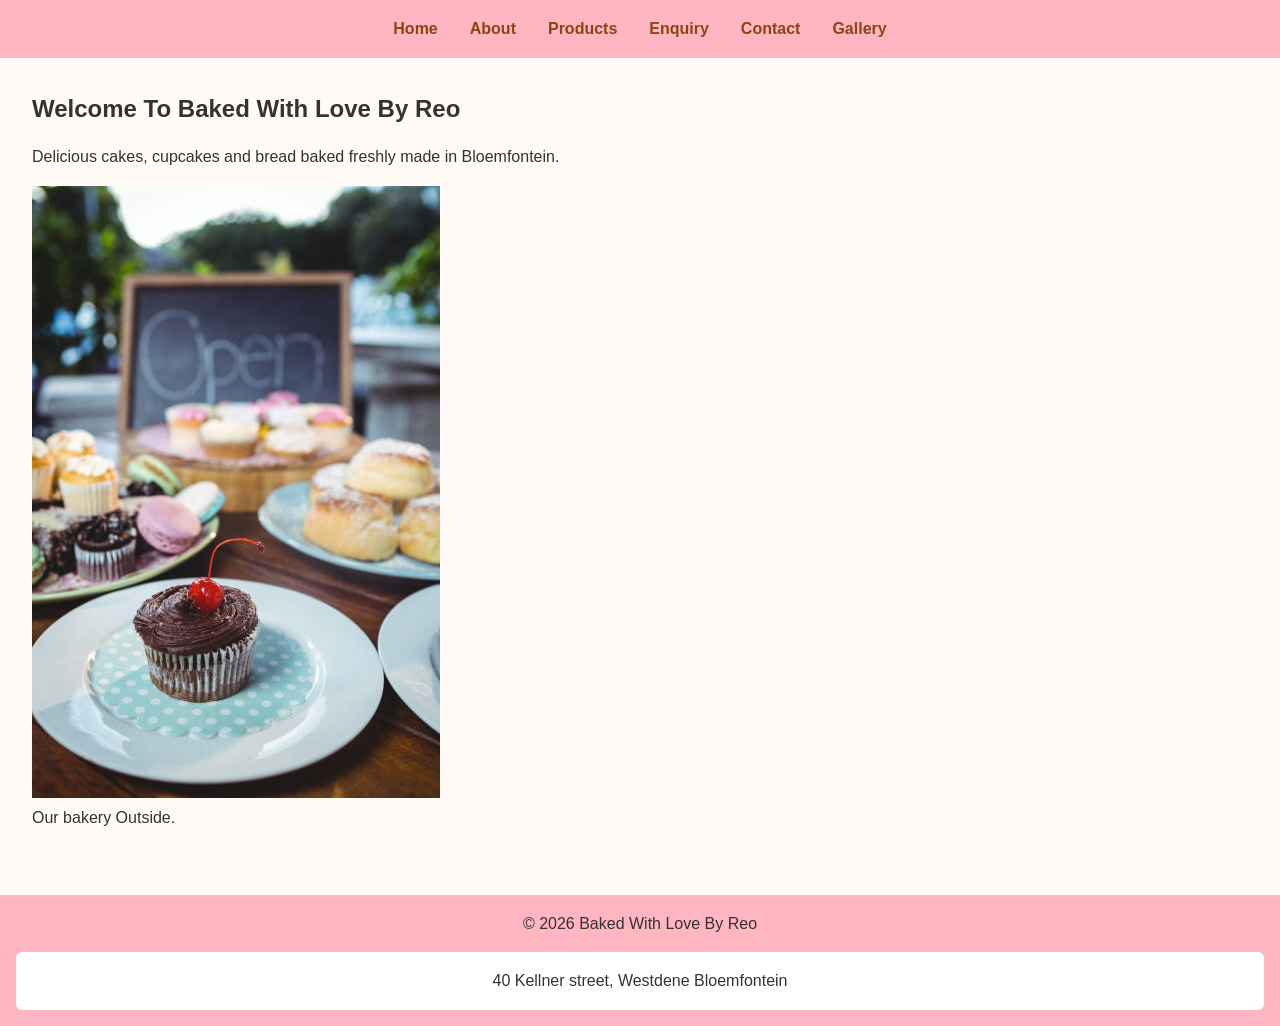
<file: index.html>
<!DOCTYPE html>
<html lang="en">

<head>
  <meta charset="UTF-8">
  <meta name="viewport" content="width=device-width, initial-scale=1.0">
  <title>Baked With Love By Reo</title>
  <link rel="stylesheet" href="css/style.css">
  <script src="js/script.js" defer></script>

<body>
  <!--
 Student: Reoratile Motloung
 Page: Home
 Purpose: Introduce bakery and highlight featured goods   
-->

  <header>
    <nav aria-label="Primary">
      <ul>
        <li><a href="index.html" aria-current="page">Home</a></li>
        <li><a href="about.html">About</a></li>
        <li><a href="products.html">Products</a></li>
        <li><a href="enquiry.html">Enquiry</a></li>
        <li><a href="contact.html">Contact</a></li>
        <li><a href="gallery.html">Gallery</a></li>
      </ul>
    </nav>
  </header>

  <main>
    <!-- Hero Section -->
    <section>
      <h1>Welcome To Baked With Love By Reo</h1>
      <p>Delicious cakes, cupcakes and bread baked freshly made in Bloemfontein.</p>
      <figure>
        <img src="assets/images/bakery_front.jpg" alt="Bakery front">
        <figcaption>Our bakery Outside.</figcaption>
      </figure>
      <section class="faq-section">

      </section>
    </section>
  </main>


  <footer>
    <p>&copy; 2026 Baked With Love By Reo</p>
    <address>40 Kellner street, Westdene Bloemfontein</address>
  </footer>

</body>

</html>
</file>
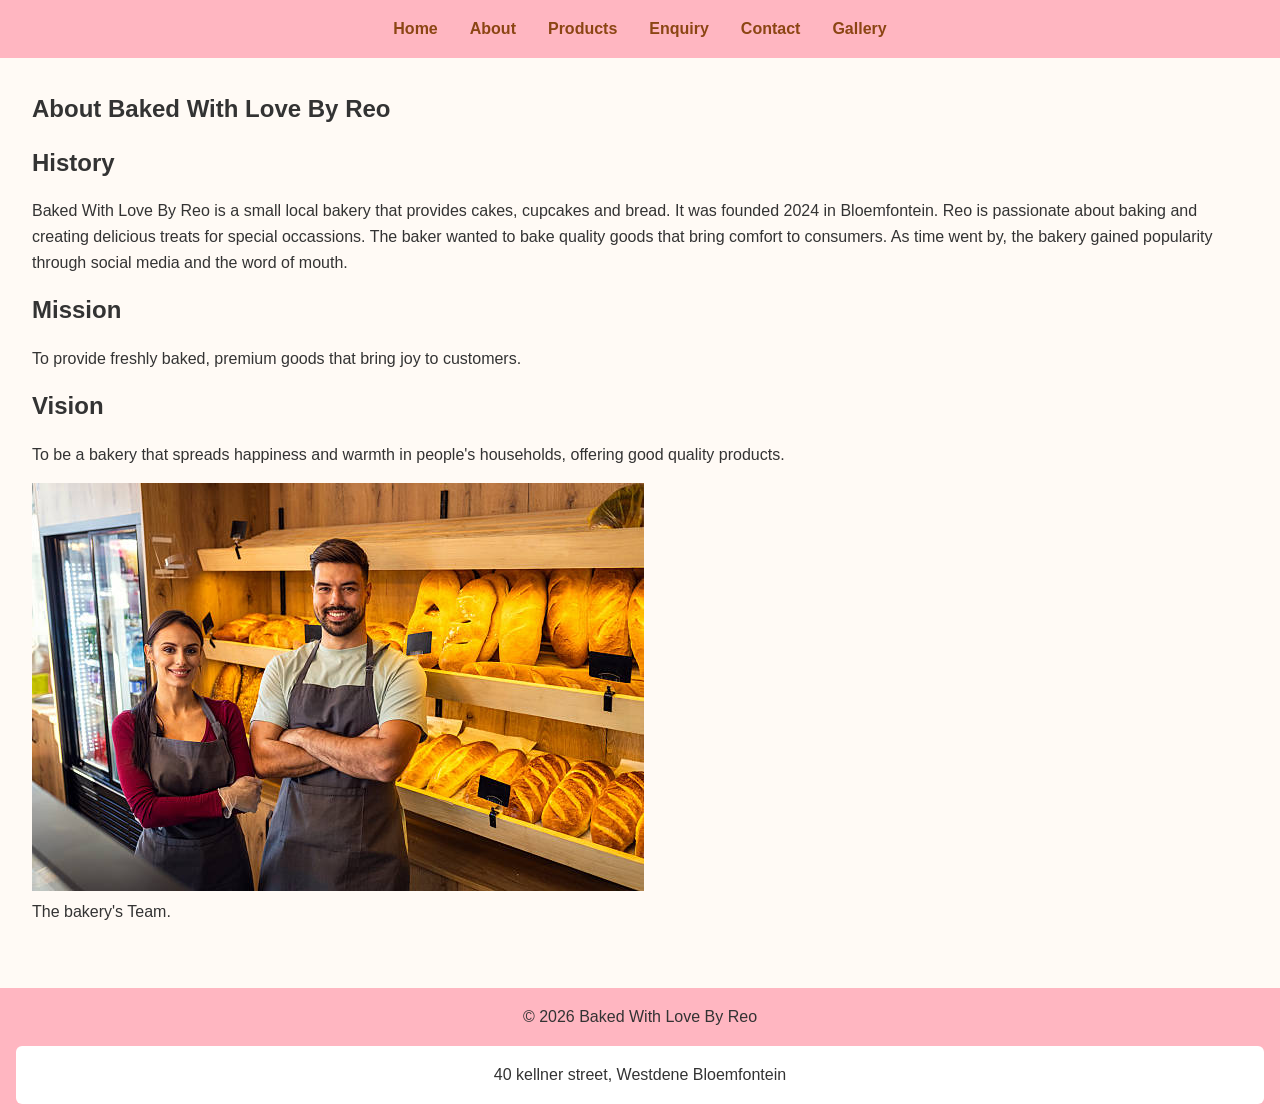
<file: about.html>
<!DOCTYPE html>
<html lang="en">

<head>
  <meta charset="UTF-8">
  <meta name="viewport" content="width=device-width, initial-scale=1.0">
  <title>About Us-Baked With Love By Reo</title>
  <link rel="stylesheet" href="css/style.css">
  <script src="js/script.js" defer></script>

<body>
  <!-- Header and Navigation -->
  <header>
    <nav aria-label="Primary">
      <ul>
        <li><a href="index.html">Home</a></li>
        <li><a href="about.html" aria-current="page">About</a></li>
        <li><a href="products.html">Products</a></li>
        <li><a href="enquiry.html">Enquiry</a></li>
        <li><a href="contact.html">Contact</a></li>
        <li><a href="gallery.html">Gallery</a></li>
      </ul>
    </nav>
  </header>

  <main>
    <!-- About Section -->
    <section>

      <h1>About Baked With Love By Reo</h1>

      <h2>History</h2>
      <p>
        Baked With Love By Reo is a small local bakery that provides cakes, cupcakes and bread.
        It was founded 2024 in Bloemfontein. Reo is passionate about baking and creating delicious
        treats for special occassions. The baker wanted to bake quality goods that bring comfort to consumers.
        As time went by, the bakery gained popularity through social media and the word of mouth.
      </p>
      <h2>Mission</h2>
      <p>
        To provide freshly baked, premium goods that bring joy to customers.
      </p>
      <h2>Vision</h2>
      <p>
        To be a bakery that spreads happiness and warmth in people's households, offering good quality products.
      </p>
      <!-- About Image -->
      <figure>
        <img src="assets/images/team.jpg" alt="The team">
        <figcaption>The bakery's Team.</figcaption>
      </figure>
    </section>
  </main>

  <!-- Footer -->
  <footer>
    <p>&copy; 2026 Baked With Love By Reo</p>
    <address>40 kellner street, Westdene Bloemfontein</address>
  </footer>

</body>

</html>
</file>
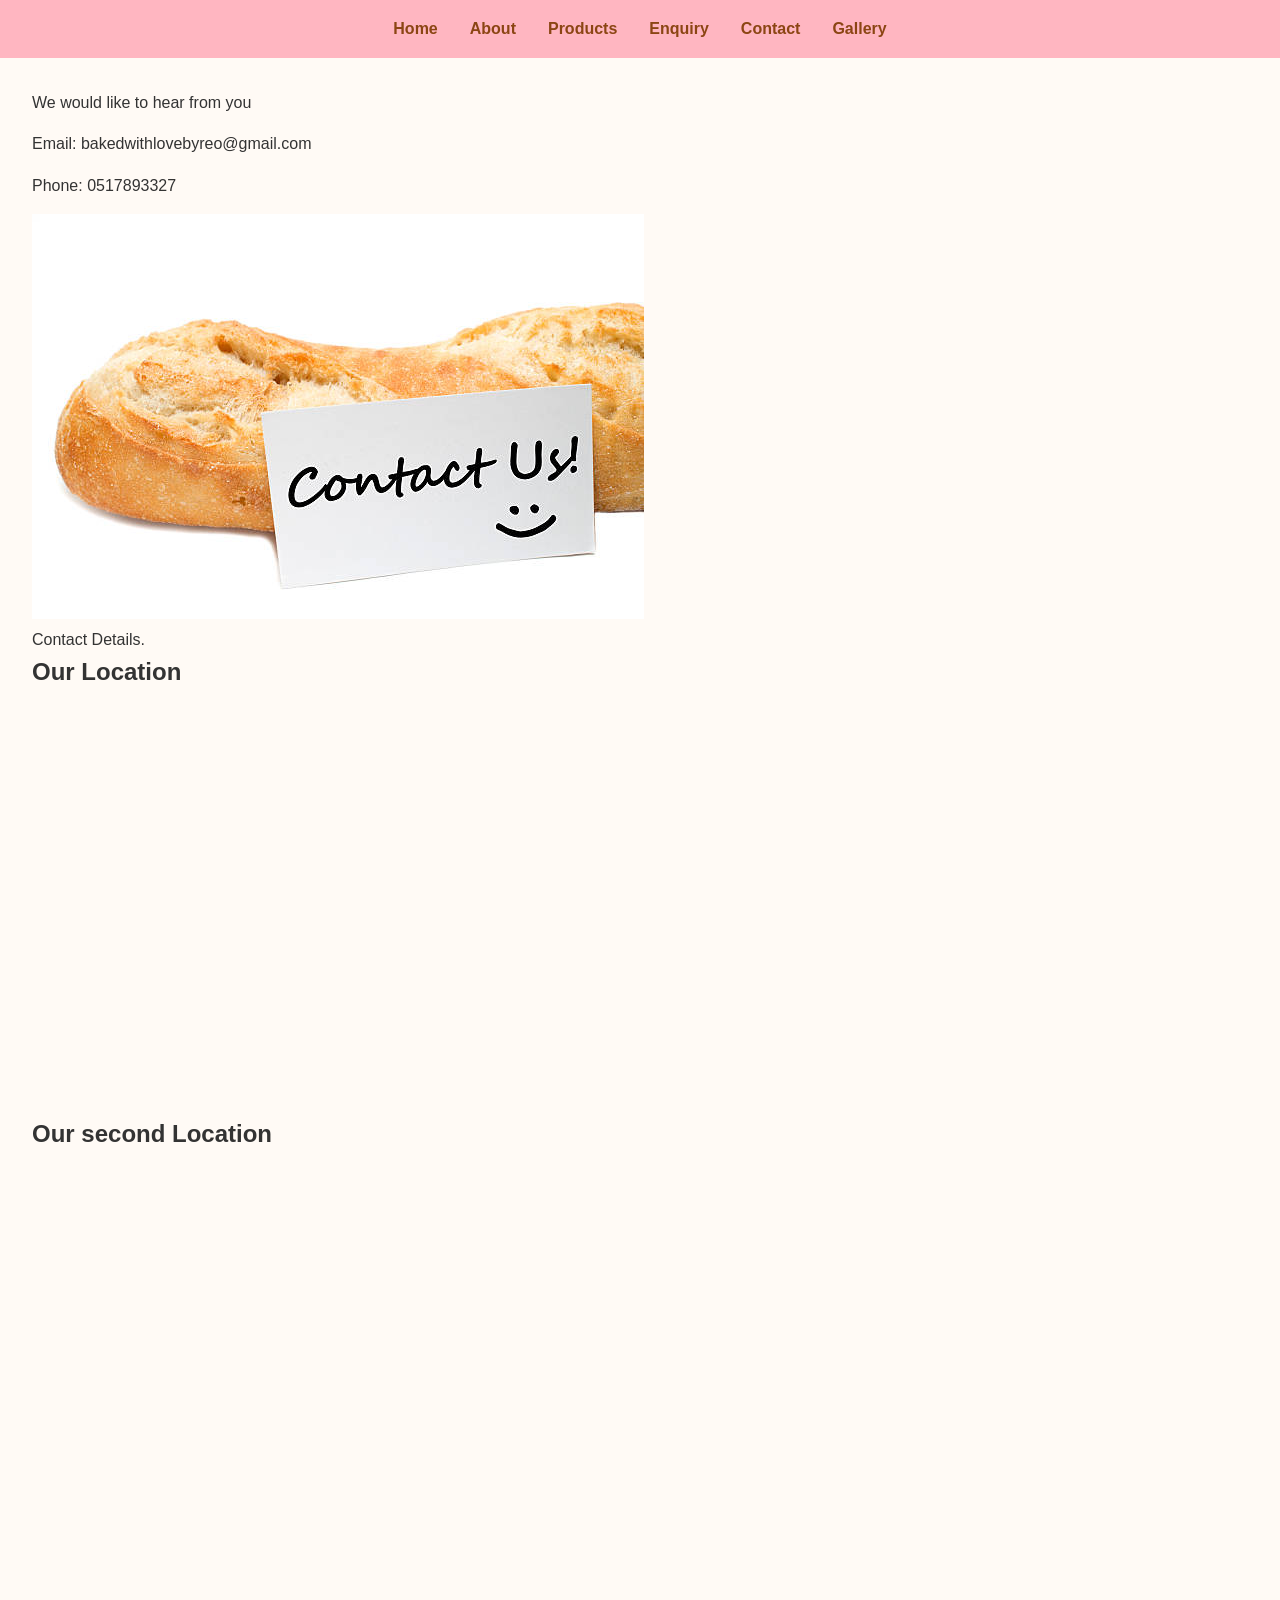
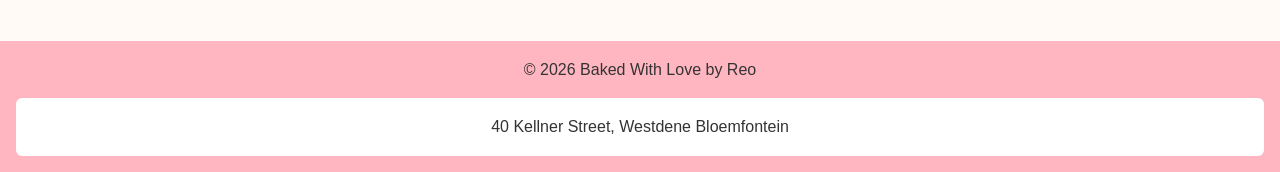
<file: contact.html>
<!DOCTYPE html>
<html lang="en">

<head>
  <meta charset="UTF-8">
  <meta name="viewport" content="width=device-width, initial-scale=1.0">
  <title>Contact-Baked With Love By Reo</title>
  <link rel="stylesheet" href="css/style.css">
  <script src="js/script.js" defer></script>
</head>


<body>
  <!--
Student: Reoratile Motloung
Page: Contact
Purpose: Display bakery contact info 
-->

  <header>
    <nav aria-label="Primary">
      <ul>
        <li><a href="index.html">Home</a></li>
        <li><a href="about.html">About</a></li>
        <li><a href="products.html">Products</a></li>
        <li><a href="enquiry.html">Enquiry</a></li>
        <li><a href="contact.html" aria-current="page">Contact</a></li>
        <li><a href="gallery.html">Gallery</a></li>
      </ul>
    </nav>
  </header>

  <main>
    <section>
      <p>We would like to hear from you</p>
      <p>Email: bakedwithlovebyreo@gmail.com</p>
      <p>Phone: 0517893327</p>
      <figure>
        <img src="assets/images/contact_shop.jpg" alt="Contact Us">
        <figcaption>Contact Details.</figcaption>
      </figure>
    </section>
    <h2>Our Location</h2>

    <iframe src="https://www.google.com/maps?q=Bloemfontein 40 Kellner Street, Westdene&output=embed" width="100%" height="400" style="border:0;"
      allowfullscreen="" loading="lazy">
    </iframe>
    <h2>Our second Location</h2>

    <iframe src="https://www.google.com/maps?q=Mpumalang 15 Jan Street,Rocky drift White River&output=embed" width="100%" height="400" style="border:0;"
      allowfullscreen="" loading="lazy">
    </iframe>
  </main>

  <footer>
    <p>&copy; 2026 Baked With Love by Reo</p>
    <address> 40 Kellner Street, Westdene Bloemfontein</address>
  </footer>

</body>

</html>
</file>
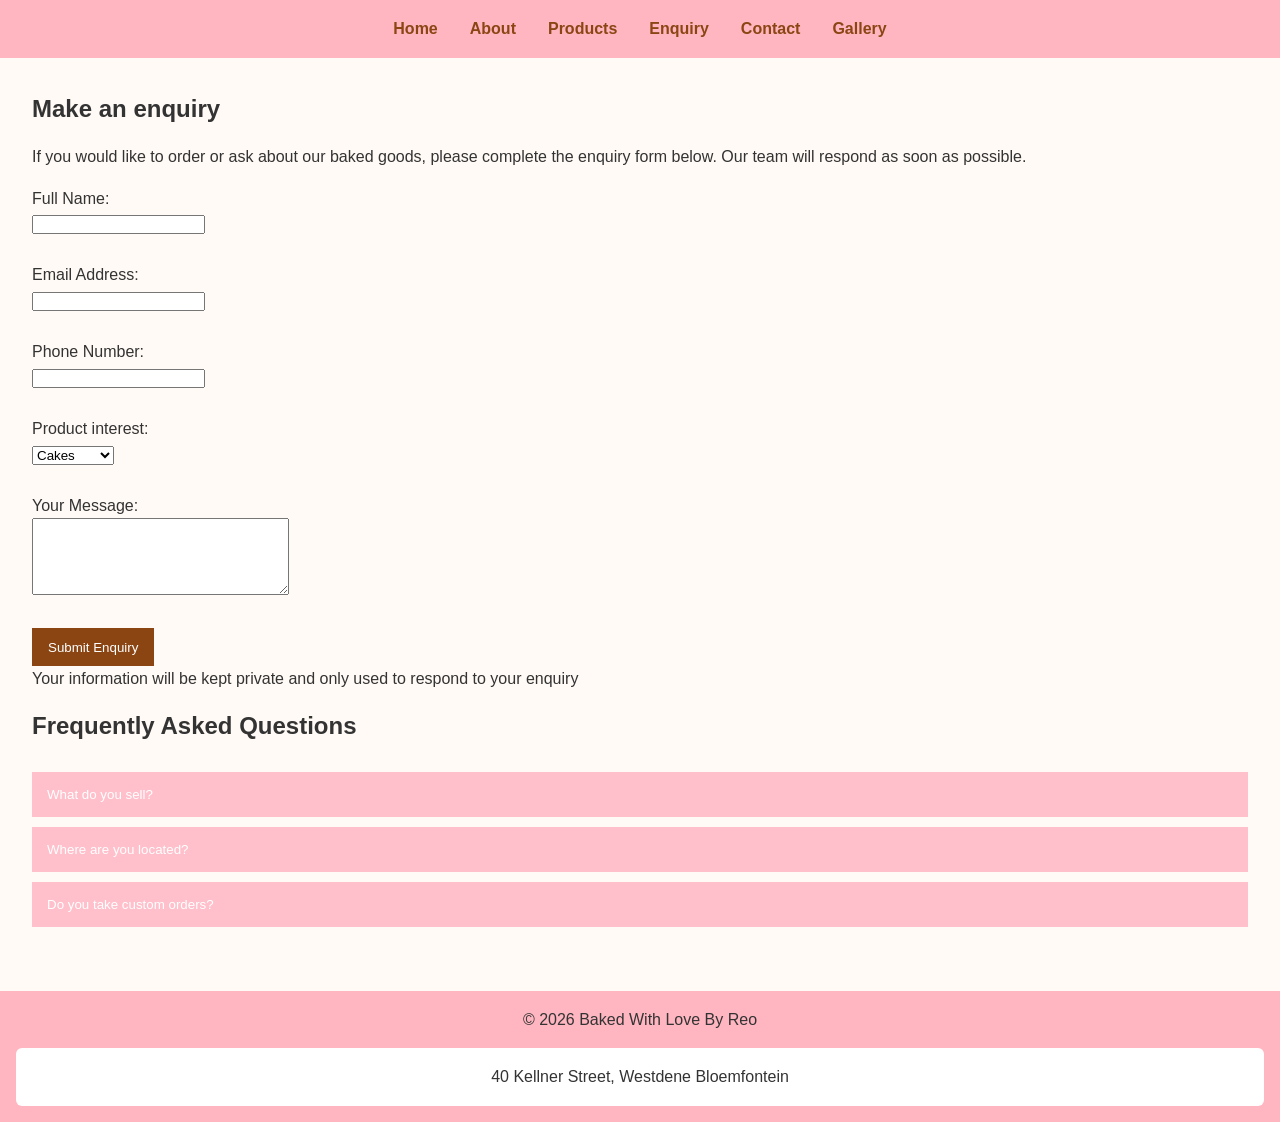
<file: enquiry.html>
<!DOCTYPE html>
<html lang="en">

<head>
  <meta charset="UTF-8">
  <meta name="viewport" content="width=device-width, initial-scale=1.0">
  <title>Enquiry-Baked with Love By Reo</title>
  <link rel="stylesheet" href="css/style.css">
  <script src="js/script.js" defer></script>
</head>

<body>
  <!--
Student: Reoratile Motloung
Page: Enquiry
Purpose: Allow customers to enquire about bakery products   
-->

  <header>
    <nav aria-label="Primary">
      <ul>
        <li><a href="index.html">Home</a></li>
        <li><a href="about.html">About</a></li>
        <li><a href="products.html">Products</a></li>
        <li><a href="enquiry.html" aria-current="page">Enquiry</a></li>
        <li><a href="contact.html">Contact</a></li>
        <li><a href="gallery.html">Gallery</a></li>
      </ul>
    </nav>
  </header>

  <main>
    <!-- Enquiry -->
    <section>
      <h1>Make an enquiry</h1>
      <p>If you would like to order or ask about our baked goods, please complete the enquiry form below. Our team will
        respond as soon as possible.</p>
    </section>

    <!-- Enquiry Introduction -->
    <form>
      <label for="name">Full Name:</label><br>
      <input type="text" id="name" name="name" required><br><br>

      <label for="email">Email Address:</label><br>
      <input type="email" id="email" name="email" required><br><br>

      <label for="phone">Phone Number:</label><br>
      <input type="tel" id="phone" name="phone" required><br><br>

      <label for="product">Product interest:</label><br>
      <select id="product" name="product">
        <option value="cake">Cakes</option>
        <option value="cupcakes">Cupcakes</option>
        <option value="bread">Bread</option>
        <option value="milk tart">Milk Tart</option>
        <option value="donuts">Donuts</option>
      </select><br><br>

      <label for="message">Your Message:</label><br>
      <textarea id="message" name="message" rows="5" cols="30"></textarea><br><br>
      <button type="submit">Submit Enquiry</button>

</html>
</form>
<!-- Privacy Note -->
<p>Your information will be kept private and only used to respond to your enquiry</p>
<!DOCTYPE html>
<html lang="en">

<head>
  <meta charset="UTF-8">
  <title>FAQ</title>

  <style>
    body {
      font-family: Arial;
    }

    .faq-question {
      width: 100%;
      padding: 15px;
      background: pink;
      border: none;
      cursor: pointer;
      text-align: left;
      margin-top: 10px;
    }

    .faq-answer {
      display: none;
      padding: 10px;
      background: #eee;
    }
  </style>
</head>

<body>

  <h2>Frequently Asked Questions</h2>

  <button class="faq-question">What do you sell?</button>
  <div class="faq-answer">We sell cakes, cupcakes, donuts and milk tarts.</div>

  <button class="faq-question">Where are you located?</button>
  <div class="faq-answer">Bloemfontein, 40 Kellner Street.</div>

  <button class="faq-question">Do you take custom orders?</button>
  <div class="faq-answer">Yes, we do.</div>

  <script>
    const questions = document.querySelectorAll(".faq-question");

    questions.forEach(function (q) {
      q.addEventListener("click", function () {
        const answer = this.nextElementSibling;

        if (answer.style.display === "block") {
          answer.style.display = "none";
        } else {
          answer.style.display = "block";
        }
      });
    });
  </script>

</body>

</html>
</main>


<footer>
  <p>&copy; 2026 Baked With Love By Reo</p>
  <address>40 Kellner Street, Westdene Bloemfontein</address>
</footer>

</body>

</html
</file>
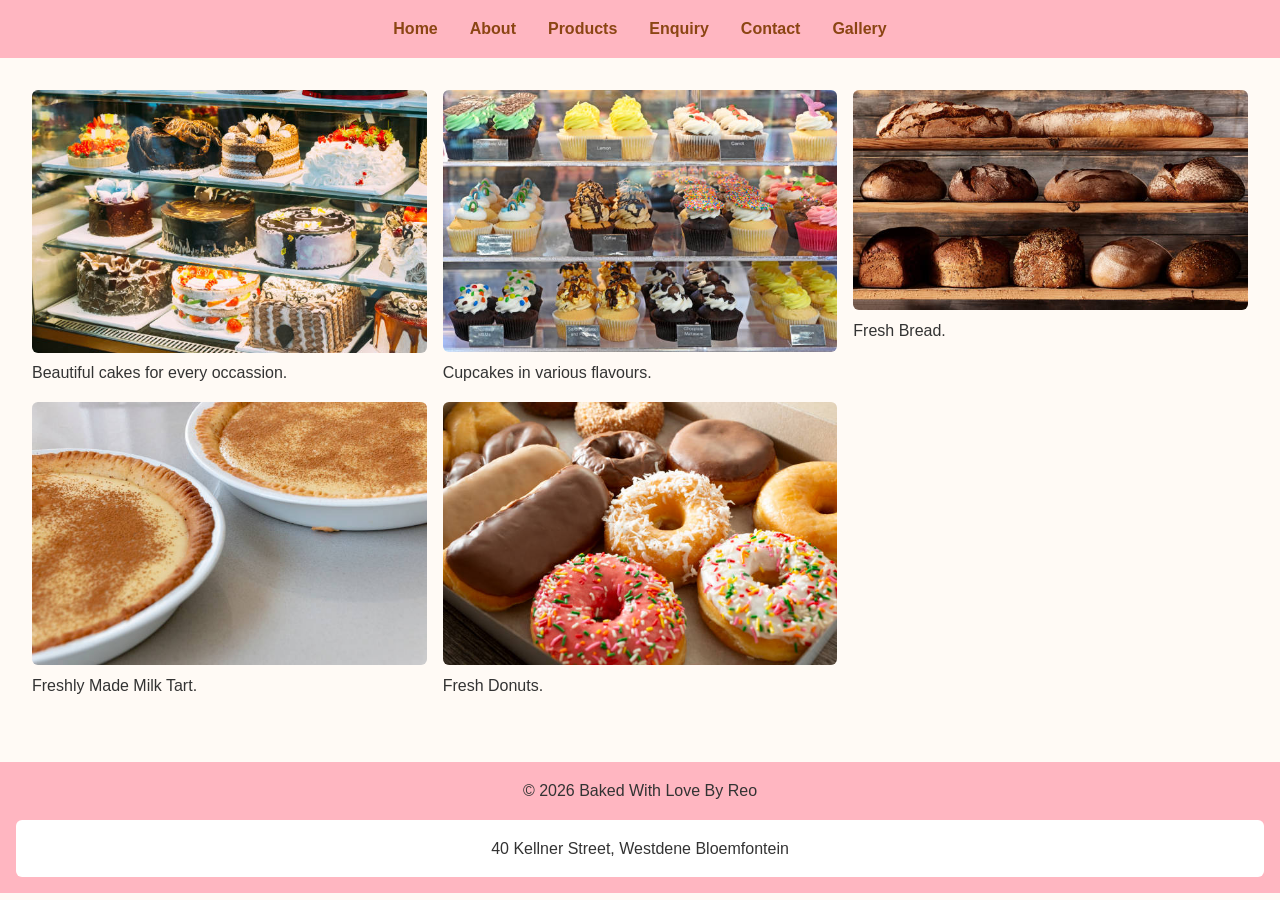
<file: gallery.html>
<!DOCTYPE html>
<html lang="en">

<head>
    <meta charset="UTF-8">
    <meta name="viewport" content="width=device-width, initial-scale=1.0">
    <title>Gallery-Baked With Love by Reo</title>
    <link rel="stylesheet" href="css/style.css">
    <script src="js/script.js" defer></script
</head>
<body>
<!--
Student: Reoratile Motloung
Page: Gallery
Purpose: Showcase bakery products visual   
-->

<header>
    <nav aria-label="Primary">
        <ul>
            <li><a href="index.html">Home</a></li>
            <li><a href="about.html">About</a></li>
            <li><a href="products.html">Products</a></li>
            <li><a href="enquiry.html">Enquiry</a></li>
            <li><a href="contact.html">Contact</a></li>
            <li><a href="gallery.html" aria-current="page">Gallery</a></li>
        </ul>
    </nav>
</header>

<main>
    <section class="gallery">
        <figure>
            <img src="assets/images/gallery1.jpg" alt="Decorated Cakes">
            <figcaption>Beautiful cakes for every occassion.</figcaption>
        </figure>
        <figure>
            <img src="assets/images/gallery2.jpg" alt="Colourful Cupcakes">
            <figcaption>Cupcakes in various flavours.</figcaption>
        </figure>
        <figure>
            <img src="assets/images/gallery3.jpg" alt="Freshly Baked Bread">
            <figcaption>Fresh Bread.</figcaption>
        </figure>
        <figure>
            <img src="assets/images/gallery4.jpg" alt="Freshly Made Milk Tart">
            <figcaption>Freshly Made Milk Tart.</figcaption>
        </figure>
        <figure>
            <img src="assets/images/gallery5.jpg" alt="Freshly Baked Donuts">
            <figcaption>Fresh Donuts.</figcaption>
        </figure>
        
    </section>
</main>

<footer>
    <p>&copy; 2026 Baked With Love By Reo</p>
    <address>40 Kellner Street, Westdene Bloemfontein</address>
</footer>
    
</body>
</html>
</file>
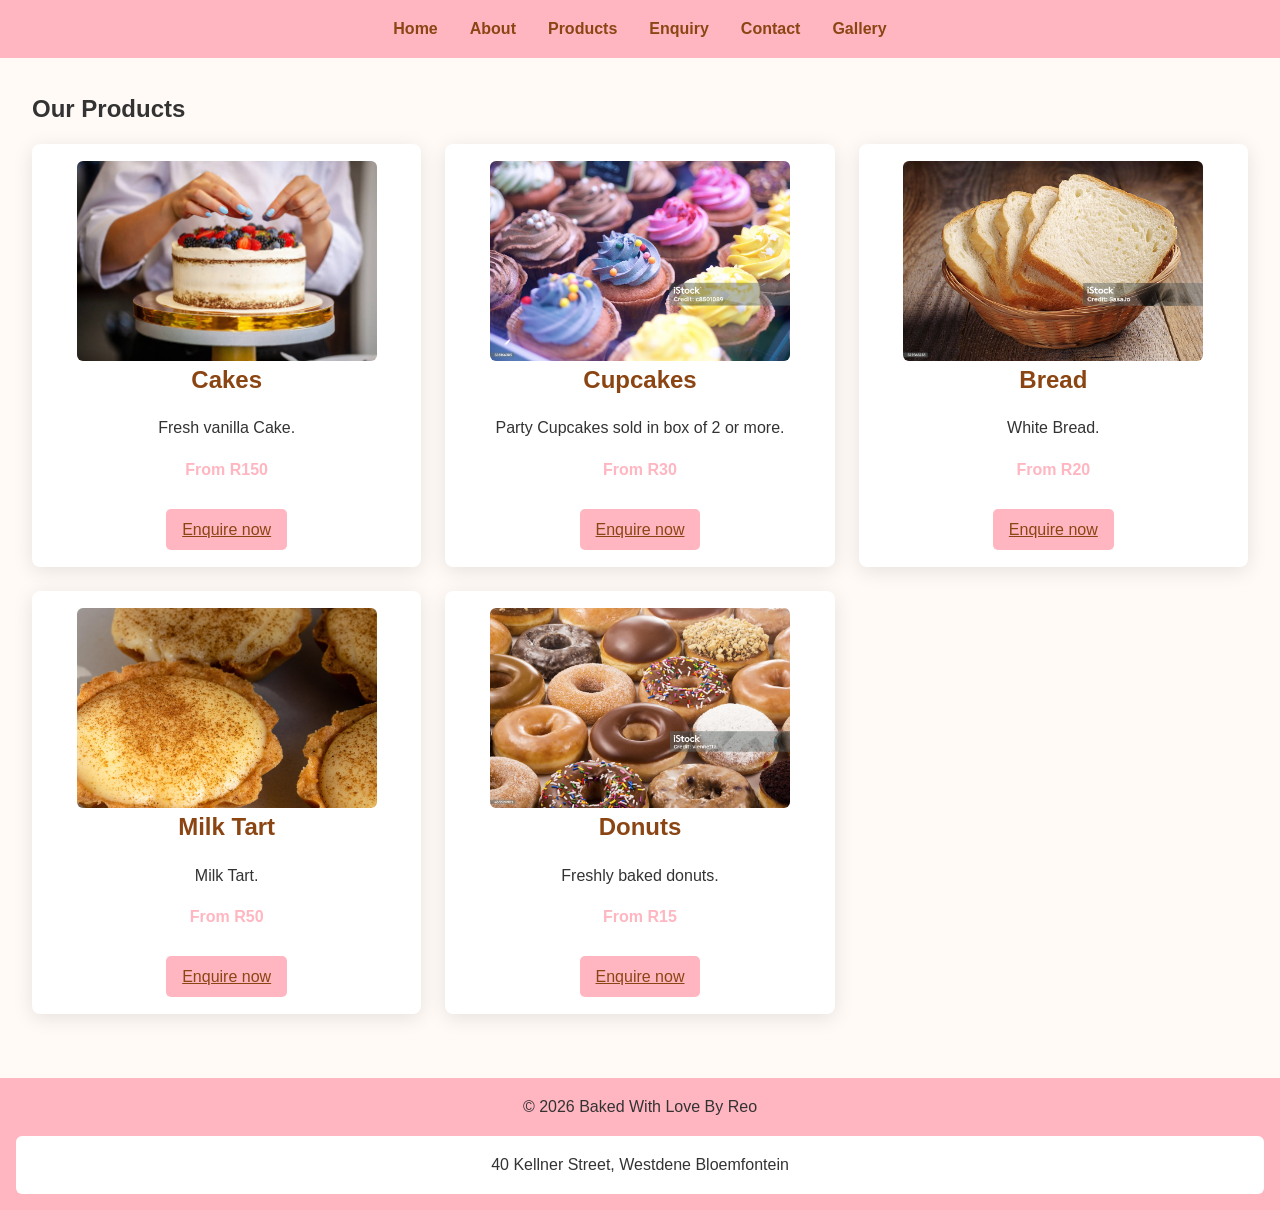
<file: products.html>
<!DOCTYPE html>
<html lang="en">

<head>
  <meta charset="UTF-8">
  <meta name="viewport" content="width=device-width, initial-scale=1.0">
  <title>Product- Baked With Love By Reo</title>
  <link rel="stylesheet" href="css/style.css">
  <script src="js/script.js" defer></script>

<body>
  <!--
  Student: Reoratile Motloung
  Page: Products
  Purpose: Display bakery products with an image  
-->

  <header>

    <nav aria-label="Primary">
      <ul>
        <li><a href="index.html">Home</a></li>
        <li><a href="about.html">About</a></li>
        <li><a href="products.html" aria-current="page">Products</a></li>
        <li><a href="enquiry.html">Enquiry</a></li>
        <li><a href="contact.html">Contact</a></li>
        <li><a href="gallery.html">Gallery</a></li>
      </ul>
    </nav>
  </header>

  <!-- Product section -->
  <main>
    <!-- Product section -->
    <section aria-labelledby="products-title">
      <h1 id="products-title">Our Products</h1>
      <div class="products">
        <article class="product-card">
          <img src="assets/images/products2.jpg" alt="Cakes">
          <h2>Cakes</h2>
          <p>Fresh vanilla Cake.</p>
          <p><strong>From R150</strong></p>
          <a href="enquiry.html">Enquire now</a>
        </article>
        <article class="product-card">
          <img src="assets/images/products3.jpg" alt="Cupcakes">
          <h2>Cupcakes</h2>
          <p>Party Cupcakes sold in box of 2 or more.</p>
          <p><strong>From R30</strong></p>
          <a href="enquiry.html">Enquire now</a>
        </article>
        <article class="product-card">
          <img src="assets/images/products1.jpg" alt="Bread">
          <h2>Bread</h2>
          <p>White Bread.</p>
          <p><strong>From R20</strong></p>
          <a href="enquiry.html">Enquire now</a>
        </article>
        <article class="product-card">
          <img src="assets/images/products4.jpg" alt="Milk Tart">
          <h2>Milk Tart</h2>
          <p>Milk Tart.</p>
          <p><strong>From R50</strong></p>
          <a href="enquiry.html">Enquire now</a>
        </article>
        <article class="product-card">
          <img src="assets/images/products5.jpg" alt="Donuts">
          <h2>Donuts</h2>
          <p>Freshly baked donuts.</p>
          <p><strong>From R15</strong></p>
          <a href="enquiry.html">Enquire now</a>
        </article>
      </div>
    </section>
  </main>

  <footer>
    <p>&copy; 2026 Baked With Love By Reo</p>
    <address>40 Kellner Street, Westdene Bloemfontein</address>
  </footer>

</body>

</html>
</file>
<file: css/style.css>
/*
  CSS RESET + VARIABLES ( CLEAN START)
                                      */
:root {
    --primary: #ffb6c1;
    --secondary: #8b4513;
    --background: #fffaf5;
    --text: #333;
    --white: #ffffff;
}

* {
    margin: 0;
    padding: 0;
    box-sizing: border-box;
}

/*
   BASE STYLE ( REQUIRED BY RUBRIC)   
                                    */
body {
    font-family: Arial, sans-serif;
    font-size: 1rem;
    /* responsive unit */
    line-height: 1.6;
    background-color: var(--background);
    color: var(--text);
}

/*
   TYPOGRAPHY (RUBRIC SECTION)
                              */
h1,
h2,
h3 {
    font-family: 'Poppins', sans-serif;
    font-weight: 700;
    margin-bottom: 1rem;
}

p {
    margin-bottom: 1rem;
}

/*
   HEADER + NAVIGATION (FLEXBOX)
                                 */
header {
    background-color: var(--primary);
    padding: 1rem;
}

nav ul {
    list-style: none;
    display: flex;
    justify-content: center;
    gap: 2rem;
}

nav a {
    text-decoration: none;
    color: var(--secondary);
    font-weight: bold;
    transition: 0.3s;
}

/* PSEUDO-CLASSES (VERY IMPORTANT) */
nav a:hover {
    color: var(--secondary);
}

nav a:focus {
    outline: 2px solid black;
}

nav a:active {
    color: red;
}

/*
   MAIN LAYOUT
               */
main {
    padding: 2rem;
}

/* BUTTONS (INTERACTIVE)
                        */
button {
    background-color: var(--secondary);
    color: var(--white);
    padding: 0.7rem 1rem;
    border: none;
    cursor: pointer;
    transition: 0.3s;
}

button:hover {
    background-color: black;
}

/*PRODUCTS (GRID SYSTEM)  
                        */
.products {
    display: grid;
    grid-template-columns: repeat(3, 1fr);
    gap: 1.5rem;
}

.product-card {
    background-color: var(--white);
    padding: 1rem;
    border-radius: 8px;
    box-shadow: 0 4px 20px rgba(0, 0, 0, 0.1);
    text-align: center;
    transition: transform 0.3s, border 0.3s;
    border: 1px solid transparent;
}

.product-card:hover {
    transform: translateY(-5px);
    border-color: var(--secondary);
}

/* Headings*/
.product-card h2 {
    color: var(--secondary);
}

/* Price */
.product-card strong {
    color: var(--primary);
}

.product-card img {
    width: 100%;
    max-width: 300px;
    height: 200px;
    object-fit: cover;
    border-radius: 6px;
    display: block;
    margin: 0 auto;
}

/* Enquiry link */
.product-card a {
    display: inline-block;
    margin-top: 10px;
    padding: 0.5rem 1rem;
    background-color: var(--primary);
    color: var(--secondary);
    border-radius: 5px;
    text-decoration: underline;
    transition: 0.3s;
}

/*
   GALLERY (GRID)
           */
.gallery {
    display: grid;
    grid-template-columns: repeat(3, 1fr);
    gap: 1rem;
}

.gallery img {
    width: 100%;
    border-radius: 6px;
}

/*
   CONTACT
           */
address {
    font-style: normal;
    background-color: var(--white);
    padding: 1rem;
    border-radius: 6px;
}

/*
   FOOTER
          */
footer {
    background-color: var(--primary);
    text-align: center;
    padding: 1rem;
    margin-top: 2rem;
}

/*
   RESPONSIVE DESIGN (CRITICAL)
                               */
/* TABLET*/
@media (max-width: 768px) {
    nav ul {
        flex-direction: column;
        align-items: center;
        gap: 1rem;
    }

    .products {
        grid-template-columns: repeat(2, 1fr);
    }

    .gallery {
        grid-template-columns: repeat(2, 1fr);
    }
}

/* MOBILE */
@media (max-width: 600px) {
    .products {
        grid-template-columns: 1fr;
    }

    .gallery {
        grid-template-columns: 1fr;
    }

    h1 {
        font-size: 1.5rem;
    }
}

/* RESPONSIVE IMAGES (REQUIRED)
                               */
img {
    max-width: 100%;
    height: auto;
}

.faq-question {
    width: 100%;
    padding: 12px;
    background: #333;
    color: white;
    border: none;
    text-align: left;
    cursor: pointer;
    margin-top: 5px;
}

.faq-answer {
    display: none;
    padding: 10px;
    background: #f2f2f2;
}
</file>
